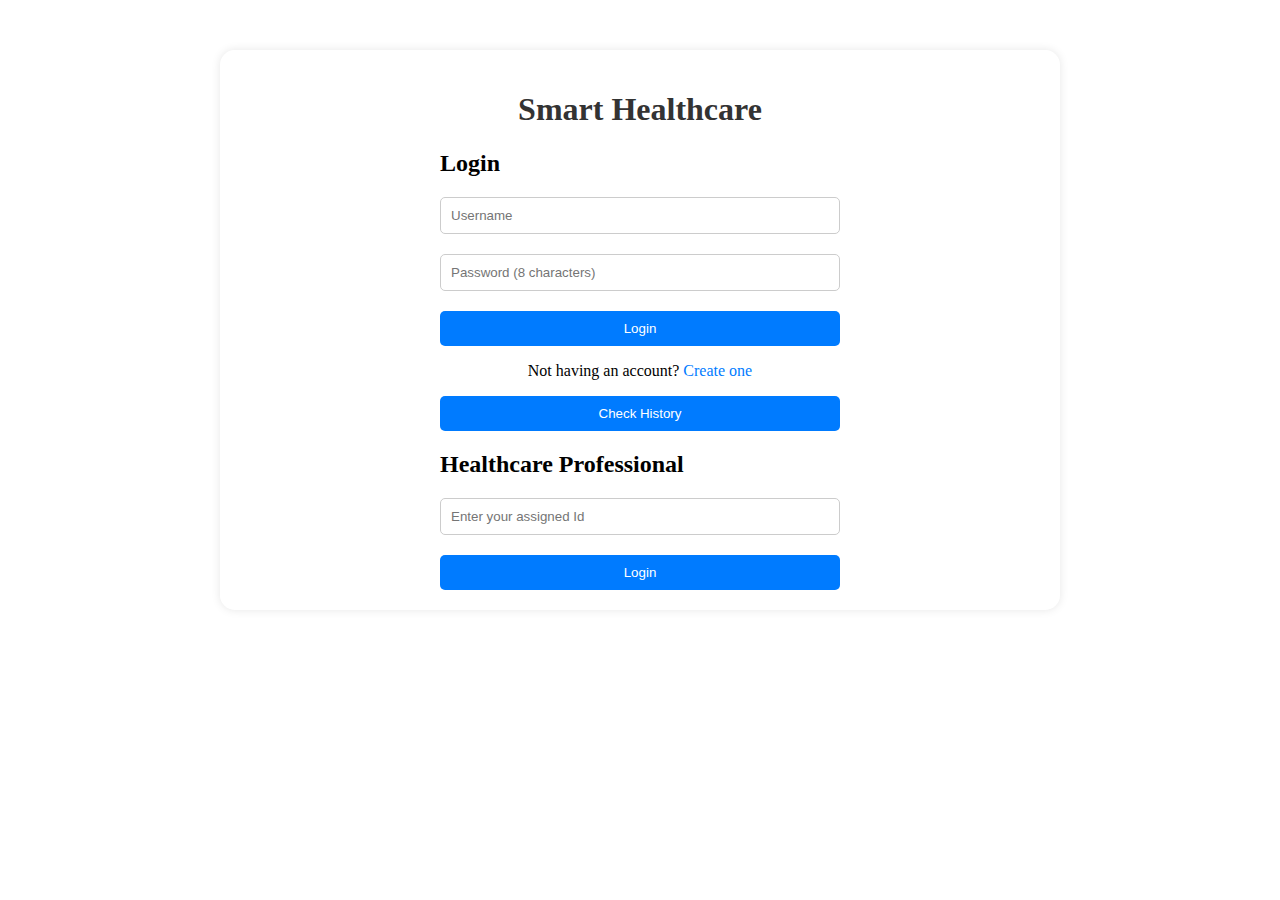
<file: index.html>
<!DOCTYPE html>
<html lang="en">
<head>
    <meta charset="UTF-8">
    <meta name="viewport" content="width=device-width, initial-scale=1.0">
    <title>Smart Healthcare - Login</title>
    <link rel="stylesheet" href="styles.css">
    <style>
        .container {
            max-width: 800px;
            margin: 50px auto;
            padding: 20px;
            background-color: rgba(255, 255, 255, 0.600); 
            border-radius: 15px; 
            box-shadow: 0 0 10px rgba(0, 0, 0, 0.1);
        }
    </style>
</head>
<body class="index"> 
    <div class="container">
        <h1>Smart Healthcare</h1>
        <div id="loginForm">
            <h2>Login</h2>
            <form id="userLoginForm" action="login.php" method="POST">
                <input type="text" id="username" name="username" placeholder="Username" required>
                <input type="password" id="password" name="password" placeholder="Password (8 characters)" required>
                <span id="passwordWarning" class="warning"><?php echo isset($errorMessage) ? $errorMessage : ''; ?></span>
                <button type="submit">Login</button>
            </form>
            <p>Not having an account? <a href="registration.html">Create one</a></p>
            <button onclick="redirectToHistory()">Check History</button>
            <h2>Healthcare Professional</h2>
            <input type="text" id="healthcareId" placeholder="Enter your assigned Id" required>
            <button type="button" onclick="loginHealthcare()">Login</button>
        </div>
    </div>
    <script src="script.js"></script>
    <script>
        function loginHealthcare() {
            var healthcareId = document.getElementById("healthcareId").value;
            if (healthcareId === "1234") {
                window.location.href = "lime_explanations.html";
            } else {
                alert("Invalid healthcare professional ID. Please try again.");
            }
        }
        function redirectToHistory() {
            window.location.href = "conversation_log.html";
        }
    </script>
</body>
</html>
</file>
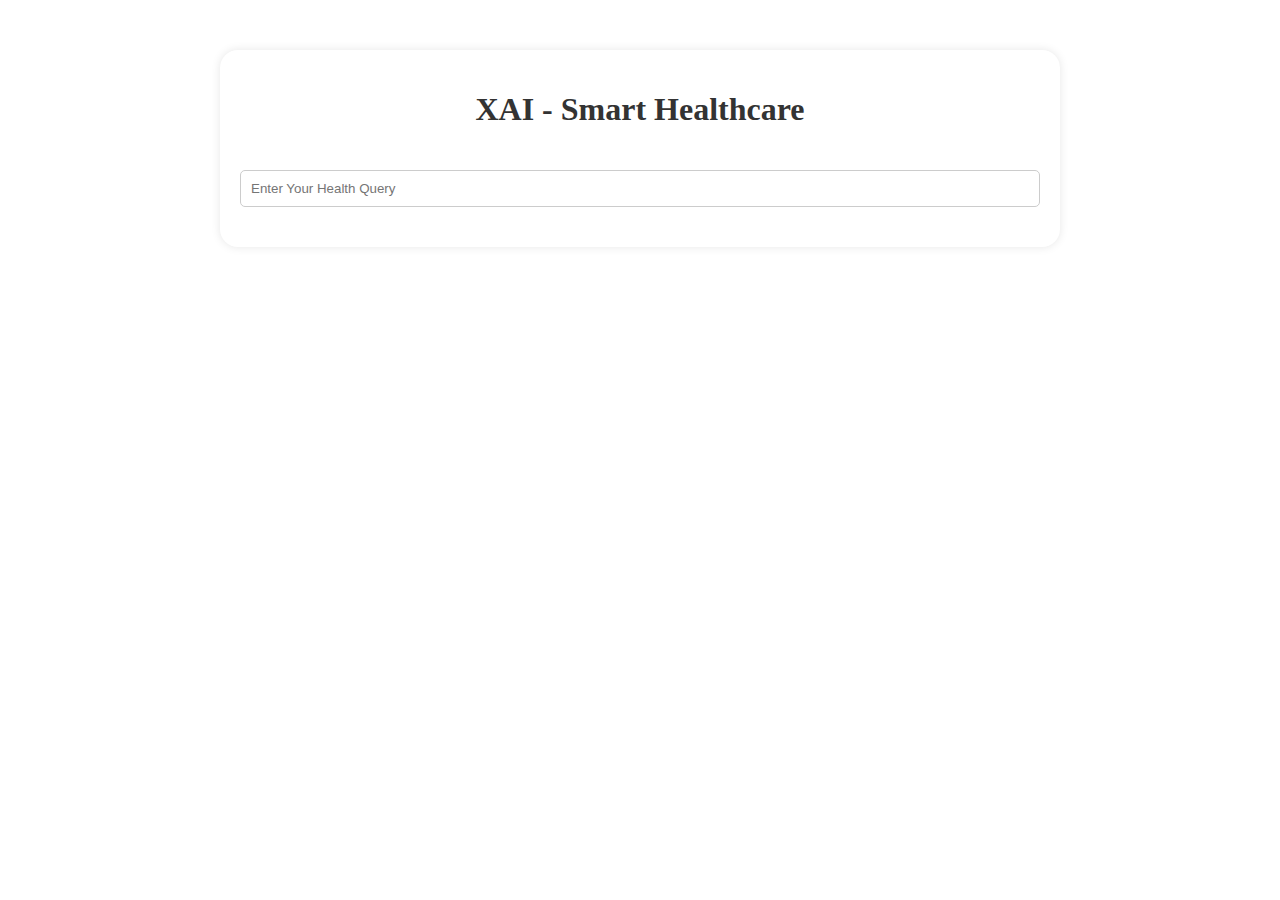
<file: dashboard.html>
<!DOCTYPE html>
<html lang="en">
<head>
    <meta charset="UTF-8">
    <meta name="viewport" content="width=device-width, initial-scale=1.0">
    <title>Smart Healthcare - XAI Dashboard</title>
    <link rel="stylesheet" href="styles.css">
    <style>
        .container {
            max-width: 800px;
            margin: 50px auto;
            padding: 20px;
            background-color: rgb(255, 255, 255); /* Add opacity to make the text more readable */
            border-radius: 18px; /* Add border radius for curved corners */
            box-shadow: 0 0 10px rgba(0, 0, 0, 0.1);
        }

        .chat-box {
            max-height: 300px;
            overflow-y: auto;
            padding: 10px;
            display: flex;
            flex-direction: column;
        }

        .user-message {
            align-self: flex-end; /* Align user messages to the right side */
            background-color: #9045787c;
            color: #fff;
            padding: 10px;
            border-radius: 15px; /* Add border radius for curved corners */
            margin-bottom: 10px;
        }

        .xai-message {
            align-self: flex-start; /* Align XAI messages to the left side */
            background-color: #a26dbc;
            color: #fff;
            padding: 10px;
            border-radius: 15px; /* Add border radius for curved corners */
            margin-bottom: 10px;
        }
    </style>
</head>
<body style="background-image: url('https://images.pexels.com/photos/7130466/pexels-photo-7130466.jpeg?auto=compress&cs=tinysrgb&w=600&lazy=load');
background-size: cover;
    background-repeat: no-repeat;
    background-position: center;">

    <div class="container">
        <h1>XAI - Smart Healthcare</h1>
        <div class="chat-box" id="chatBox">
            <!-- Chat messages will be displayed here -->
        </div>
        <input type="text" id="userInput" placeholder="Enter Your Health Query" onkeydown="sendMessage(event)">
    </div>

    <script>
        function sendMessage(event) {
            if (event.keyCode === 13) {
                var userInput = document.getElementById("userInput").value;
                if (userInput.trim() !== "") {
                    appendMessage("user", userInput);
                    // Send user input to XAI for processing
                    // Example: Here you can send the user input to your server for processing by XAI
                    // and then receive the response from XAI and display it in the chat box
                    var xaiResponse = "Based on your query, XAI predicts...";
                    appendMessage("xai", xaiResponse);
                    document.getElementById("userInput").value = ""; // Clear the input field after sending message
                }
            }
        }

        function appendMessage(sender, message) {
            var chatBox = document.getElementById("chatBox");
            var messageDiv = document.createElement("div");
            messageDiv.className = (sender === "user") ? "user-message" : "xai-message";
            messageDiv.textContent = message;
            chatBox.appendChild(messageDiv);
            chatBox.scrollTop = chatBox.scrollHeight; // Scroll to bottom of chat box
        }
    </script>
</body>
</html>
</file>
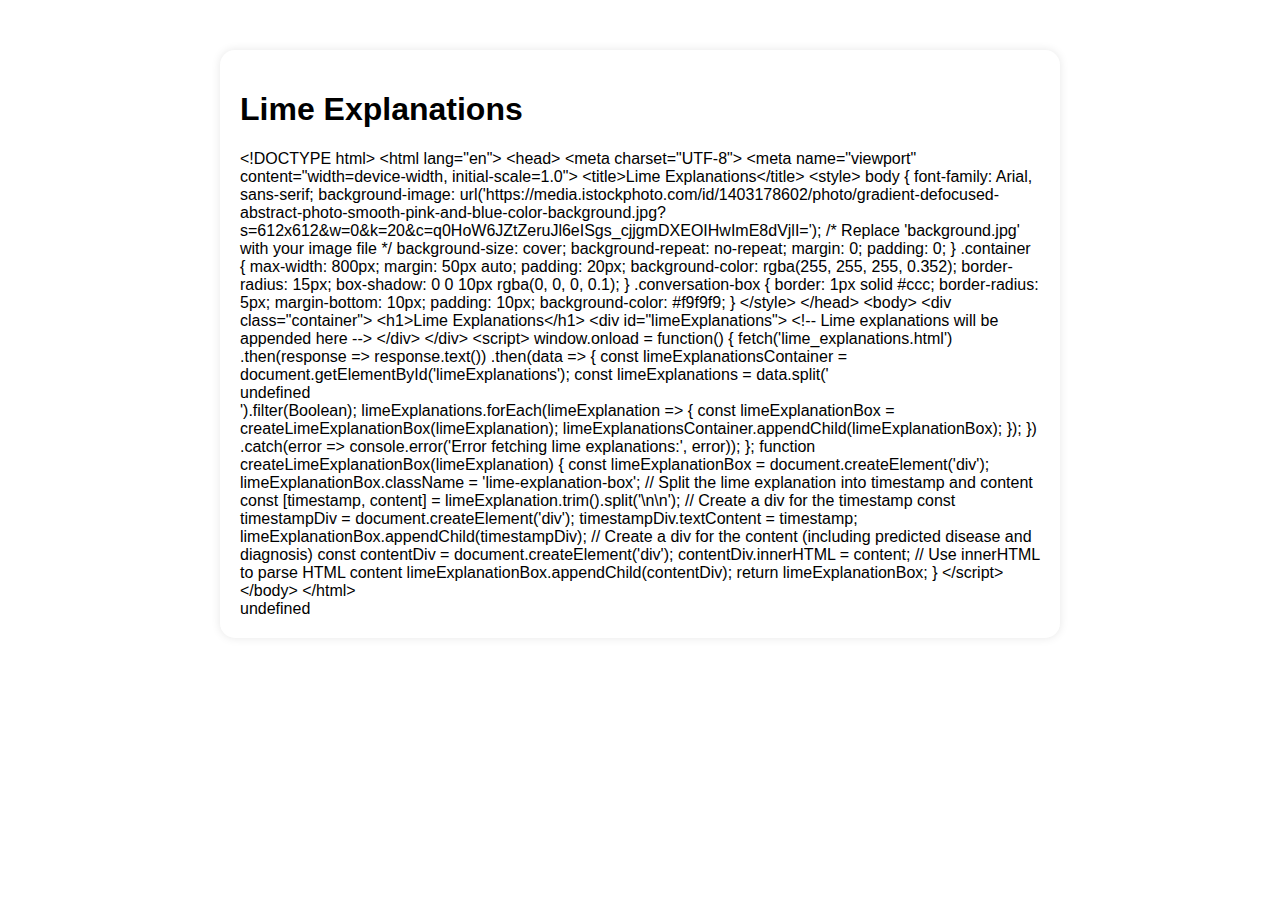
<file: lime_explanations.html>
<!DOCTYPE html>
<html lang="en">
<head>
    <meta charset="UTF-8">
    <meta name="viewport" content="width=device-width, initial-scale=1.0">
    <title>Lime Explanations</title>
    <style>
        body {
            font-family: Arial, sans-serif;
            background-image: url('https://media.istockphoto.com/id/1403178602/photo/gradient-defocused-abstract-photo-smooth-pink-and-blue-color-background.jpg?s=612x612&w=0&k=20&c=q0HoW6JZtZeruJl6eISgs_cjjgmDXEOIHwImE8dVjlI='); /* Replace 'background.jpg' with your image file */
            background-size: cover;
            background-repeat: no-repeat;
            margin: 0;
            padding: 0;
        }
        .container {
            max-width: 800px;
            margin: 50px auto;
            padding: 20px;
            background-color: rgba(255, 255, 255, 0.352); 
            border-radius: 15px; 
            box-shadow: 0 0 10px rgba(0, 0, 0, 0.1);
        }

        .conversation-box {
            border: 1px solid #ccc;
            border-radius: 5px;
            margin-bottom: 10px;
            padding: 10px;
            background-color: #f9f9f9;
        }
    </style>
</head>
<body>
    <div class="container">
        <h1>Lime Explanations</h1>
        <div id="limeExplanations">
            <!-- Lime explanations will be appended here -->
        </div>
    </div>

    <script>
        window.onload = function() {
            fetch('lime_explanations.html')
            .then(response => response.text())
            .then(data => {
                const limeExplanationsContainer = document.getElementById('limeExplanations');
                const limeExplanations = data.split('Time: ').filter(Boolean);
                limeExplanations.forEach(limeExplanation => {
                    const limeExplanationBox = createLimeExplanationBox(limeExplanation);
                    limeExplanationsContainer.appendChild(limeExplanationBox);
                });
            })
            .catch(error => console.error('Error fetching lime explanations:', error));
        };

        function createLimeExplanationBox(limeExplanation) {
            const limeExplanationBox = document.createElement('div');
            limeExplanationBox.className = 'lime-explanation-box';

            // Split the lime explanation into timestamp and content
            const [timestamp, content] = limeExplanation.trim().split('\n\n');

            // Create a div for the timestamp
            const timestampDiv = document.createElement('div');
            timestampDiv.textContent = timestamp;
            limeExplanationBox.appendChild(timestampDiv);

            // Create a div for the content (including predicted disease and diagnosis)
            const contentDiv = document.createElement('div');
            contentDiv.innerHTML = content; // Use innerHTML to parse HTML content
            limeExplanationBox.appendChild(contentDiv);

            return limeExplanationBox;
        }
    </script>
</body>
</html>
</file>
<file: styles.css>
/* For index.html (Login Page) */
body.index {
    background-image: url('https://images.unsplash.com/photo-1569982175971-d92b01cf8694?q=80&w=1935&auto=format&fit=crop&ixlib=rb-4.0.3&ixid=M3wxMjA3fDB8MHxwaG90by1wYWdlfHx8fGVufDB8fHx8fA%3D%3D');
    background-size: cover;
    background-repeat: no-repeat;
    background-position: center;
}

/* For registration.html (Registration Page) */
body.registration {
    background-image: url('https://images.pexels.com/photos/8052681/pexels-photo-8052681.jpeg?auto=compress&cs=tinysrgb&w=600&lazy=load');
    background-size: cover;
    background-repeat: no-repeat;
    background-position: center;
}

.container {
    max-width: 800px;
    margin: 50px auto;
    padding: 20px;
    background-color: rgba(255, 255, 255, 0.624);
    border-radius: 8px;
    box-shadow: 0 0 10px rgba(0, 0, 0, 0.1);
}

h1 {
    text-align: center;
    color: #333;
}

#loginForm,
#registrationForm
#healthcare
{
    max-width: 400px;
    margin: 0 auto;
}

input[type="text"],
input[type="password"],
input[type="tel"],
input[type="email"],
select {
    width: 100%;
    padding: 10px;
    margin-bottom: 20px;
    border: 1px solid #ccc;
    border-radius: 5px;
    box-sizing: border-box;
}

button {
    width: 100%;
    padding: 10px;
    border: none;
    border-radius: 5px;
    background-color: #007bff;
    color: #fff;
    cursor: pointer;
}

button:hover {
    background-color: #0056b3;
}

p {
    text-align: center;
}

a {
    color: #007bff;
    text-decoration: none;
}

a:hover {
    text-decoration: underline;
}
</file>
